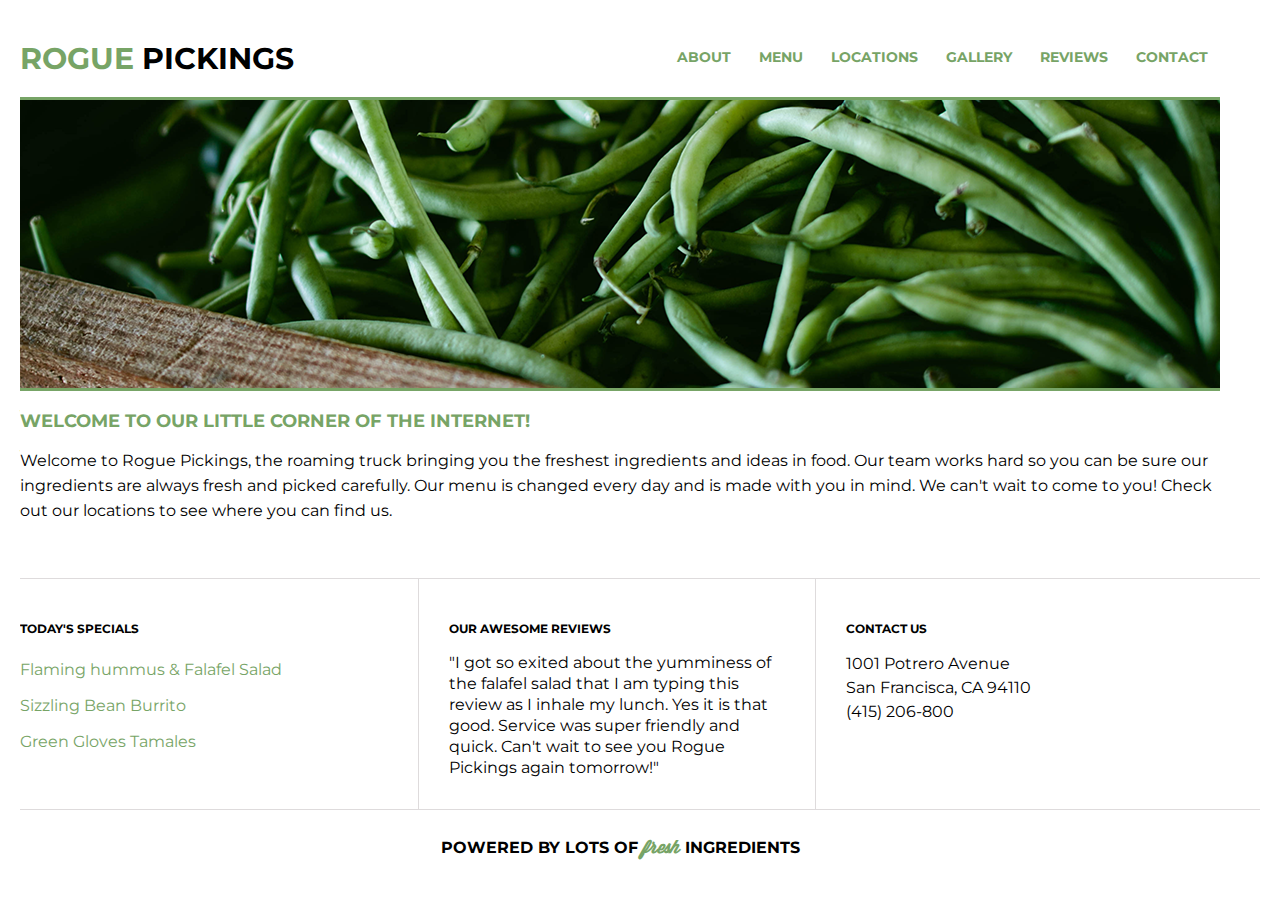
<file: index.html>
<!doctype html>
<html lang="en">
  <head>
    <meta charset= "utf-8"/>
    <title>Rogue Pickings</title>
    <link rel="stylesheet" href="css/normalize.css">
    <link rel="stylesheet" href="css/main.css">
    <link href="https://fonts.googleapis.com/css2?family=Montserrat:wght@400;700&display=swap" rel="stylesheet">

  </head>

<!-- =================== Start of Body =================== -->
  <body>
<!-- =============== Header ================= -->
    <header>

        <div class="full-width">
            <div class = "half-width">
              <h1> <span>Rogue</span> Pickings </h1>
            </div>
            <div class = "half-width">
                <nav>
                    <ul>
                        <li> <a href="about/index.html" id="about-link">About </a></li>
                        <li><a href="menu/index.html"> Menu </a></li>
                        <li> <a href="locations/index.html" id="locations-link"> Locations</a> </li>
                        <li><a href="gallery/index.html"> Gallery </a></li>
                        <li><a href="reviews/index.html"> Reviews </a></li>
                        <li><a href="contact/index.html"> Contact </a></li>
                    </ul>
                </nav>
            </div>
        </div>

    </header>

<!-- ================= Main Body ============ -->
    <main>
      <section id="about">
          <div class= "full-width">
            <img src="img/hero-image.png" alt="about picture"/>
            <h2> Welcome to our little corner of the internet! </h2>
            <p> Welcome to Rogue Pickings, the roaming truck bringing you the freshest ingredients and ideas in food. Our team works hard so you can be
                sure our ingredients are always fresh and picked carefully. Our menu is changed every day and is made with you in mind.
                We can't wait to come to you! Check out our locations to see where you can find us. </p>
          </div>
      </section>


      <section id="details">
          <div class="full-width">
              <div class="third-width" id="specials">
                  <h3> Today's Specials </h3>
                  <ul>
                      <li> Flaming hummus &amp; Falafel Salad </li>
                      <li> Sizzling Bean Burrito </li>
                      <li> Green Gloves Tamales </li>
                  </ul>
              </div>
              <div class="third-width" id="reviews">
                  <h3> Our awesome reviews </h3>
                  <p> "I got so exited about the yumminess of the falafel salad that I am typing this review as I inhale my lunch. Yes it is that good.
                      Service was super friendly and quick. Can't wait to see you Rogue Pickings again tomorrow!" </p>
              </div>
              <div class="third-width" id="contact">
                  <h3> Contact us </h3>
                  <p> 1001 Potrero Avenue <br> San Francisca, CA 94110 <br>(415) 206-800 </p>
              </div>
          </div>
      </section>
<!-- =============== Footer Section =============== -->
      <footer>
        <div class="full-width">
          <p> Powered by lots of <span> fresh </span> ingredients </p>
        </div>
      </footer>

    </main>

  </body>

</html>
</file>
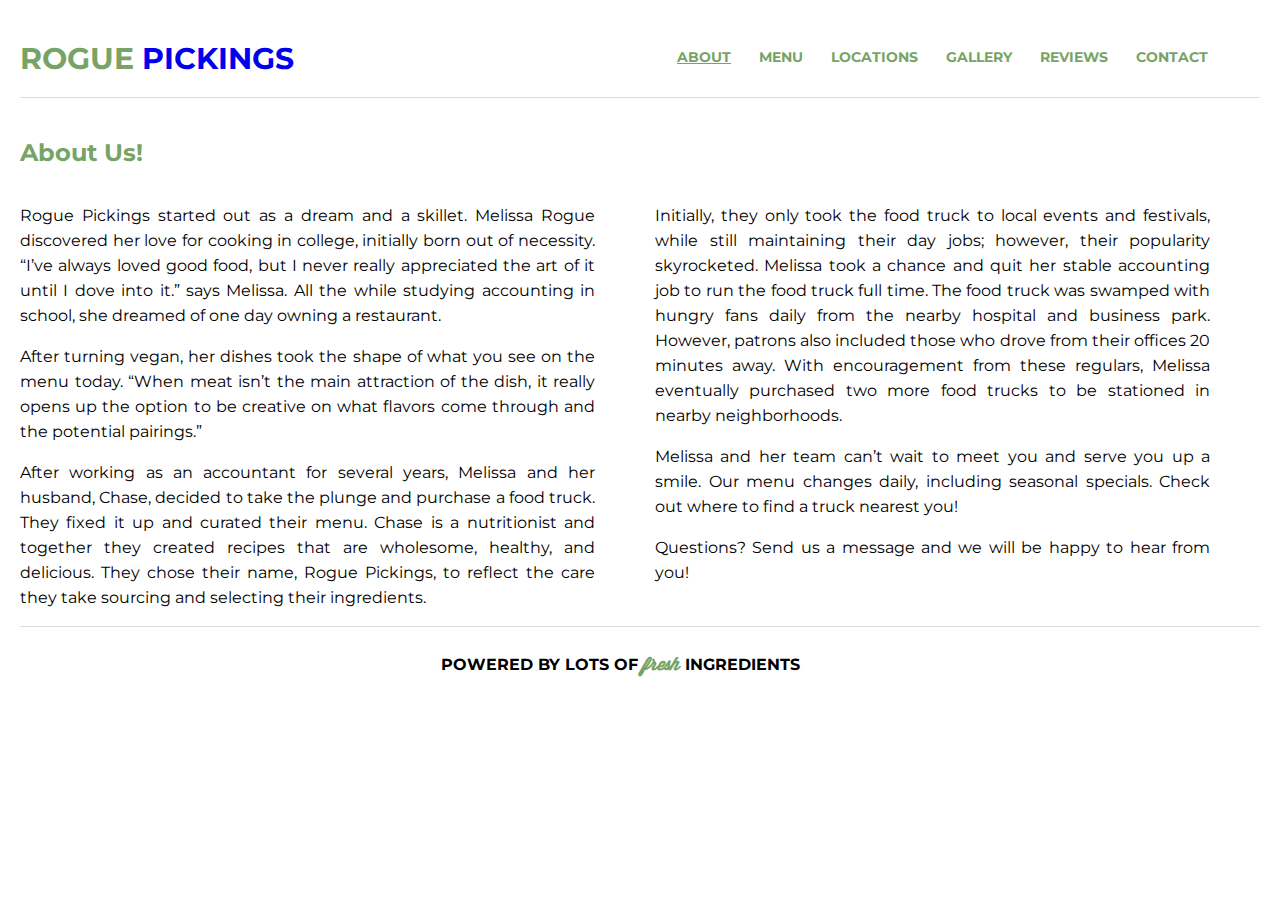
<file: About/index.html>
<!doctype html>
<html lang="en">
  <head>
    <meta charset= "utf-8"/>
    <title>Rogue Pickings| About</title>
    <link rel="stylesheet" href="../css/normalize.css">
    <link rel="stylesheet" href="../css/main.css">
    <link href="https://fonts.googleapis.com/css2?family=Montserrat:wght@400;700&display=swap" rel="stylesheet">

  </head>

<!-- =================== Start of Body =================== -->
  <body id="about-page">
<!-- =============== Header ================= -->
    <header>

        <div class="full-width">
            <div class = "half-width" id="about-header">
              <h1><a href="../index.html"> <span>Rogue</span> Pickings</a> </h1>
            </div>
            <div class = "half-width">
                <nav>
                    <ul>
                        <li class="current"> About </li>
                        <li><a href="../menu/index.html"> Menu </a></li>
                        <li><a href="../locations/index.html"> Locations</a> </li>
                        <li><a href="../gallery/index.html"> Gallery </a></li>
                        <li><a href="../reviews/index.html"> Reviews </a></li>
                        <li><a href="../contact/index.html"> Contact </a></li>
                    </ul>
                </nav>
            </div>
        </div>

    </header>

<!-- ================= Main Body ============ -->
    <main>
      <section id="bio">
        <h2>About Us!</h2>
        <div class="half-width" id ="about-left">
          <p>Rogue Pickings started out as a dream and a skillet. Melissa Rogue discovered her love for cooking in college, initially born out of necessity. “I’ve always loved good food, but I never really appreciated the art of it until I dove into it.” says Melissa. All the while studying accounting in school, she dreamed of one day owning a restaurant.</p>
          <p>After turning vegan, her dishes took the shape of what you see on the menu today. “When meat isn’t the main attraction of the dish, it really opens up the option to be creative on what flavors come through and the potential pairings.”</p>
          <p>After working as an accountant for several years, Melissa and her husband, Chase, decided to take the plunge and purchase a food truck. They fixed it up and curated their menu. Chase is a nutritionist and together they created recipes that are wholesome, healthy, and delicious. They chose their name, Rogue Pickings, to reflect the care they take sourcing and selecting their ingredients.</p>
        </div>
        <div class="half-width" id="about-right">
          <p>Initially, they only took the food truck to local events and festivals, while still maintaining their day jobs; however, their popularity skyrocketed. Melissa took a chance and quit her stable accounting job to run the food truck full time. The food truck was swamped with hungry fans daily from the nearby hospital and business park. However, patrons also included those who drove from their offices 20 minutes away. With encouragement from these regulars, Melissa eventually purchased two more food trucks to be stationed in nearby neighborhoods. </p>
          <p>Melissa and her team can’t wait to meet you and serve you up a smile. Our menu changes daily, including seasonal specials. Check out where to find a truck nearest you! </p>
          <p>Questions? Send us a message and we will be happy to hear from you!</p>
        </div>
      </section>
<!-- =============== Footer Section =============== -->
      <footer>
        <div class="full-width">
          <p> Powered by lots of <span> fresh </span> ingredients </p>
        </div>
      </footer>

    </main>

  </body>

</html>
</file>
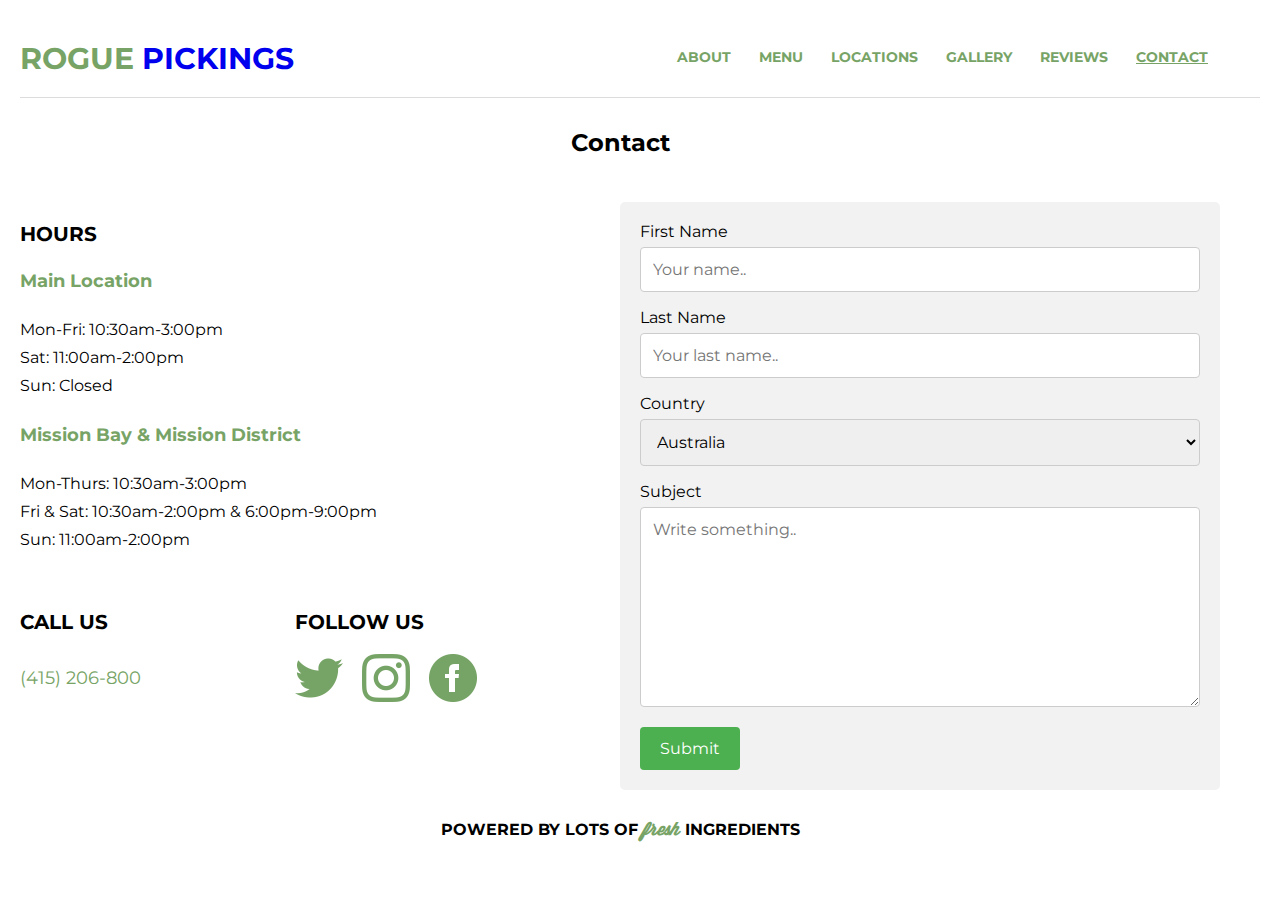
<file: contact/index.html>
<!doctype html>
<html lang="en">
  <head>
    <meta charset= "utf-8"/>
    <title>Rogue Pickings| Contact</title>
    <link rel="stylesheet" href="../css/normalize.css">
    <link rel="stylesheet" href="../css/main.css">
    <link href="https://fonts.googleapis.com/css2?family=Montserrat:wght@400;700&display=swap" rel="stylesheet">

  </head>

<!-- =================== Start of Body =================== -->
  <body id="contact-page">
<!-- =============== Header ================= -->
    <header>

        <div class="full-width">
            <div class = "half-width" id="about-header">
              <h1><a href="../index.html"> <span>Rogue</span> Pickings</a> </h1>
            </div>
            <div class = "half-width">
                <nav>
                    <ul>
                        <li><a href="../about/index.html"> About </a></li>
                        <li><a href="../menu/index.html"> Menu </a></li>
                        <li><a href="../locations/index.html"> Locations</a></li>
                        <li><a href="../gallery/index.html"> Gallery </a></li>
                        <li><a href="../reviews/index.html"> Reviews </a></li>
                        <li class="current"> Contact </li>
                    </ul>
                </nav>
            </div>
        </div>

    </header>

<!-- ================= Main Body ============ -->
    <main>
        <div class="full-width">
          <h2> Contact </h2>
          <div class="half-width">
            <div id="hours">
              <h3>Hours</h3>
                  <h4>Main Location</h4>
                    <p>Mon-Fri: 10:30am-3:00pm <br>
                      Sat: 11:00am-2:00pm<br>
                      Sun: Closed</p>
                  <h4> Mission Bay &amp; Mission District</h4>
                    <p>Mon-Thurs: 10:30am-3:00pm<br>
                      Fri &amp; Sat: 10:30am-2:00pm &amp; 6:00pm-9:00pm<br>
                      Sun: 11:00am-2:00pm</p>
            </div>

            <div id="phone">
              <h3>Call Us</h3>
              <p>(415) 206-800</p>
            </div>

            <div id="social-media">
              <h3>Follow Us</h3>
              <img src='../img/twitter-icon.png' alt="twitter"/>
              <img src='../img/instagram-icon.png' alt="instagram"/>
              <img src='../img/facebook-icon.png' alt="facebook"/>
            </div>

          </div>

          <div class="half-width">
            <div class="container">
                <form action="action_page.php">

                    <label for="fname">First Name</label>
                    <input type="text" id="fname" name="firstname" placeholder="Your name..">

                    <label for="lname">Last Name</label>
                    <input type="text" id="lname" name="lastname" placeholder="Your last name..">

                    <label for="country">Country</label>
                    <select id="country" name="country">
                        <option value="australia">Australia</option>
                        <option value="canada">Canada</option>
                        <option value="usa">USA</option>
                    </select>

                    <label for="subject">Subject</label>
                    <textarea id="subject" name="subject" placeholder="Write something.." style="height:200px"></textarea>

                    <input type="submit" value="Submit">

                </form>
            </div>
          </div>

        </div>



<!-- =============== Footer Section =============== -->
      <footer>
        <div class="full-width">
          <p> Powered by lots of <span> fresh </span> ingredients </p>
        </div>
      </footer>

    </main>

  </body>

</html>
</file>
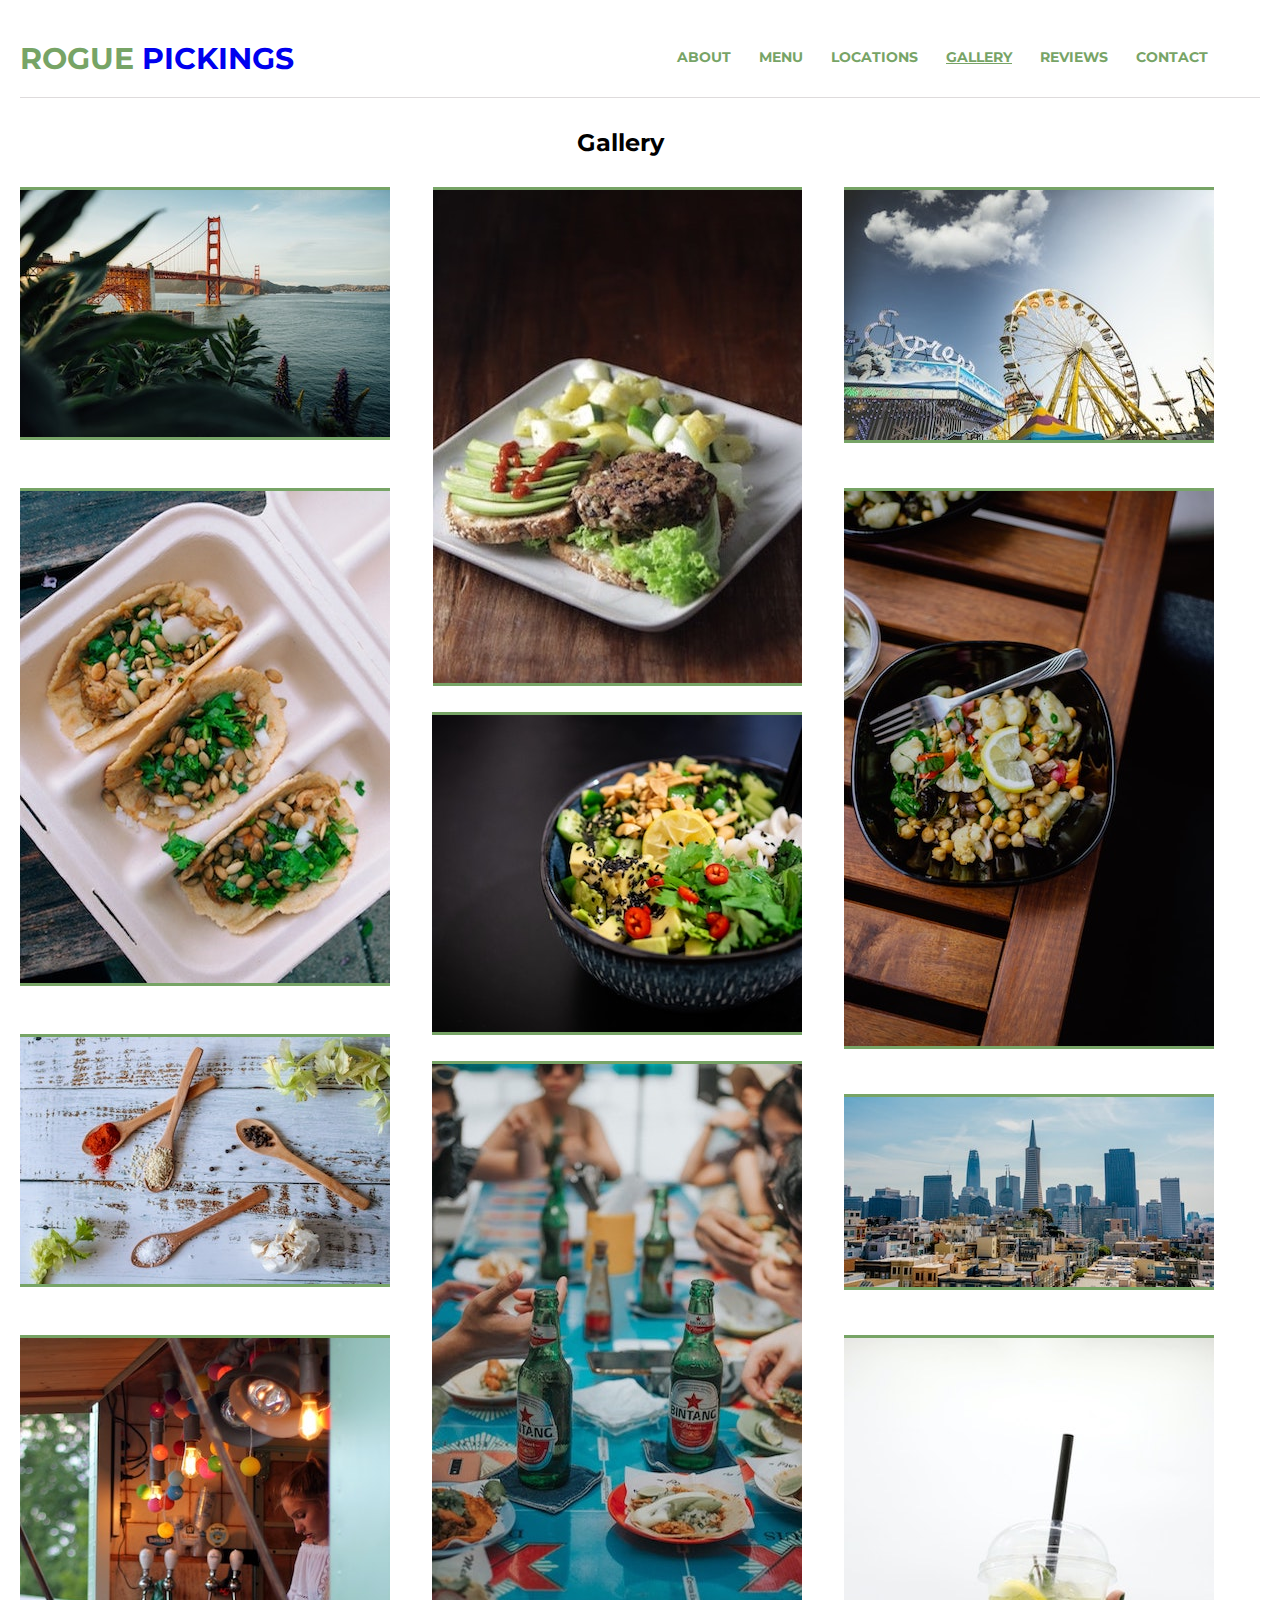
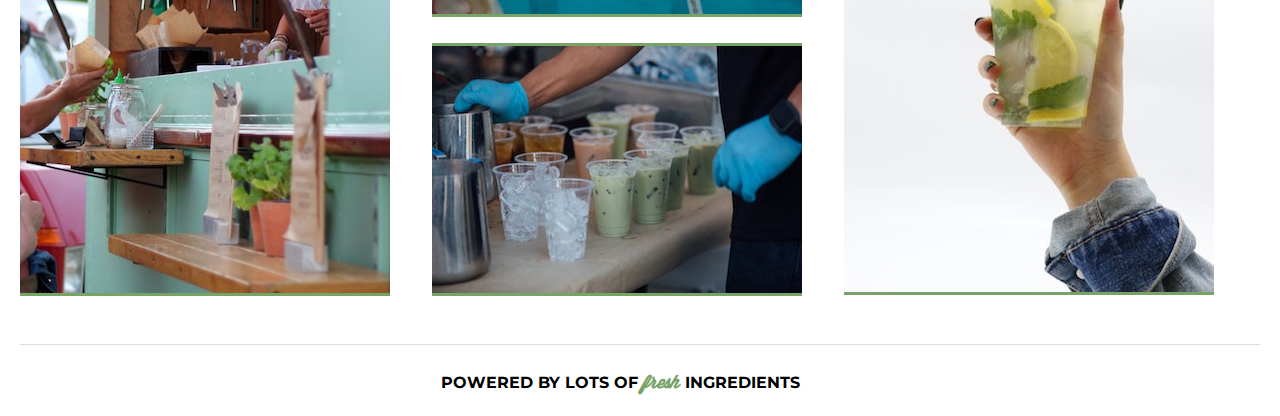
<file: gallery/index.html>
<!doctype html>
<html lang="en">
  <head>
    <meta charset= "utf-8"/>
    <title>Rogue Pickings| Gallery</title>
    <link rel="stylesheet" href="../css/normalize.css">
    <link rel="stylesheet" href="../css/main.css">
    <link href="https://fonts.googleapis.com/css2?family=Montserrat:wght@400;700&display=swap" rel="stylesheet">

  </head>

<!-- =================== Start of Body =================== -->
  <body id="gallery-page">
<!-- =============== Header ================= -->
    <header>

        <div class="full-width">
            <div class = "half-width" id="about-header">
              <h1><a href="../index.html"> <span>Rogue</span> Pickings</a> </h1>
            </div>
            <div class = "half-width">
                <nav>
                    <ul>
                        <li><a href="../about/index.html"> About </a></li>
                        <li><a href="../menu/index.html"> Menu </a></li>
                        <li><a href="../locations/index.html"> Locations</a> </li>
                        <li class="current"> Gallery </li>
                        <li><a href="../reviews/index.html"> Reviews </a></li>
                        <li><a href="../contact/index.html"> Contact </a></li>
                    </ul>
                </nav>
            </div>
        </div>

    </header>

<!-- ================= Main Body ============ -->
    <main>
      <section id="photos">
        <div class="full-width">
          <h2> Gallery </h2>
          <div class="third-width" id="column-one">
            <img src="../img/golden-gate.jpg" alt="Golden Gate Bridge"/>
            <img src="../img/tacos.jpg" alt="Tacos"/>
            <img id="spices" src="../img/spices.jpg" alt="Spices"/>
            <img src="../img/food-truck.jpg" alt="Food Truck"/>
          </div>

          <div class="third-width" id="column-two">
            <img src="../img/vegan-burger.jpg" alt="Vegan Burger"/>
            <img src="../img/avocado-bowl.jpg" alt="Avocado Bowl"/>
            <img id="eating" src="../img/eating.jpg" alt="Friends Eating"/>
            <img src="../img/drinks.jpg" alt="Drinks"/>
          </div>

          <div class="third-width" id="column-three">
            <img src="../img/ferris-wheel.jpg" alt="Ferris Wheel"/>
            <img src="../img/chickpea-salad.jpg" alt="Chickpea Salad"/>
            <img src="../img/skyline.jpg" alt="San Francisco Skyline"/>
            <img src="../img/lemonade.jpg" alt="Lemonade"/>
          </div>
        </div>
      </section>


<!-- =============== Footer Section =============== -->
      <footer>
        <div class="full-width">
          <p> Powered by lots of <span> fresh </span> ingredients </p>
        </div>
      </footer>

    </main>

  </body>

</html>
<!-- Gallery Page -->
</file>
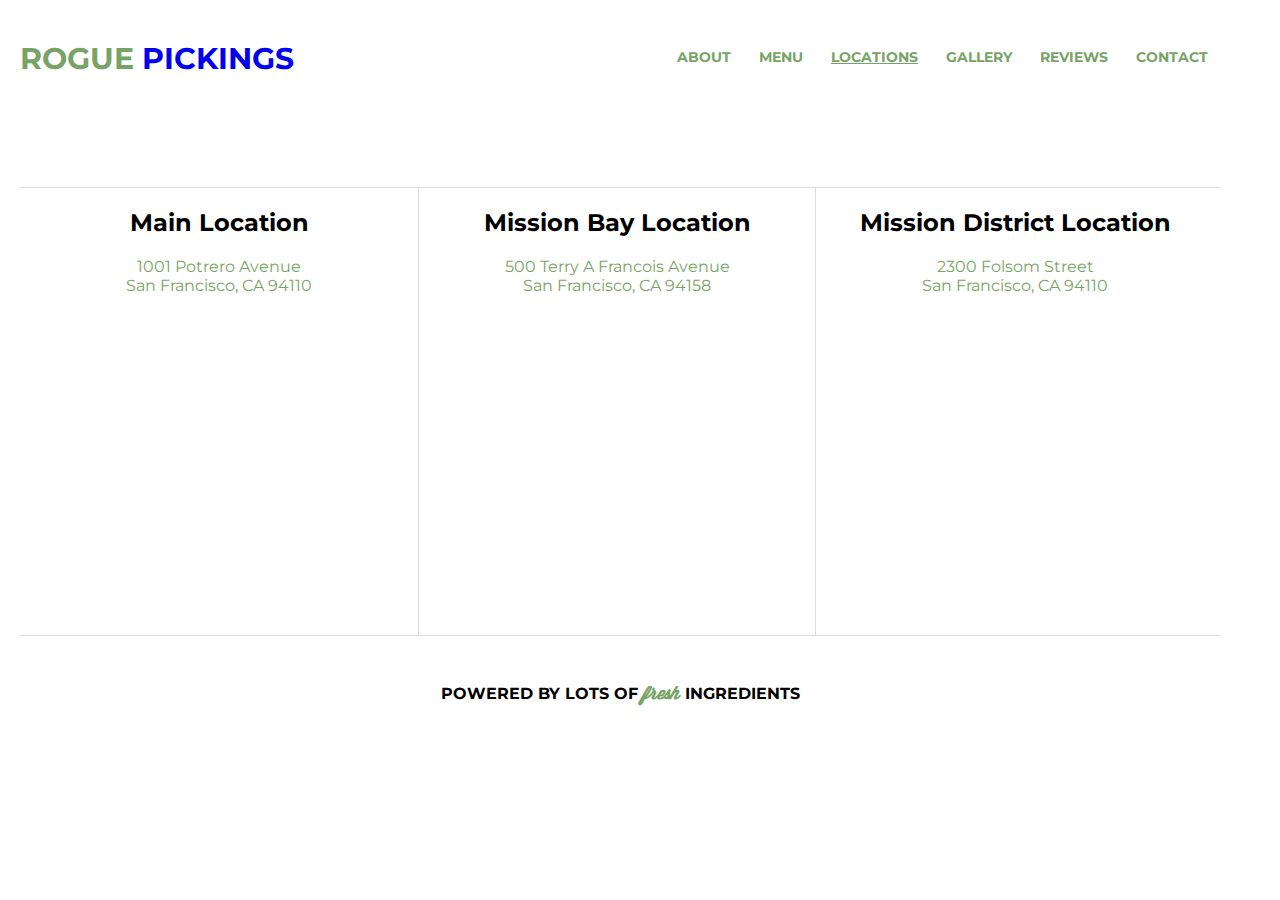
<file: locations/index.html>
<!doctype html>
<html lang="en">
  <head>
    <meta charset= "utf-8"/>
    <title>Rogue Pickings | Locations</title>
    <link rel="stylesheet" href="../css/normalize.css">
    <link rel="stylesheet" href="../css/main.css">
    <link href="https://fonts.googleapis.com/css2?family=Montserrat:wght@400;700&display=swap" rel="stylesheet">

  </head>
<!-- ================= Start of Body ====================== -->
<body>
  <header>
      <div class="full-width" >
          <div class="half-width" id="locations-header">
              <h1> <a href="../index.html"> <span>Rogue</span> Pickings </a></h1>
          </div>
          <div class= "half-width">
            <nav>
                <ul>
                    <li><a href="../about/index.html">About</a> </li>
                    <li><a href="../menu/index.html"> Menu </a></li>
                    <li class="current"> Locations </li>
                    <li><a href="../gallery/index.html"> Gallery </a></li>
                    <li><a href="../reviews/index.html"> Reviews </a></li>
                    <li><a href="../contact/index.html"> Contact </a></li>
                </ul>
            </nav>
          </div>
      </div>
  </header>

<!-- =================== Main body ================== -->
  <main>
      <div class ="full-width" id="locations">
          <div class="third-width" id="main-loc">
            <h2> Main Location </h2>
            <a href="https://www.google.com/maps/place/1001+Potrero+Ave,+San+Francisco,+CA+94110/@37.7488805,-122.4128452,14z/data=!4m5!3m4!1s0x808f7e4a4450cba5:0x9ec273cc2c2ffa54!8m2!3d37.7557265!4d-122.4047381" target= "_BLANK"> <p> 1001 Potrero Avenue <br> San Francisco, CA 94110 </p> </a>
            <iframe src="https://www.google.com/maps/embed?pb=!1m18!1m12!1m3!1d24639.754998739787!2d-122.41284522500177!3d37.74888053975412!2m3!1f0!2f0!3f0!3m2!1i1024!2i768!4f13.1!3m3!1m2!1s0x808f7e4a4450cba5%3A0x9ec273cc2c2ffa54!2s1001%20Potrero%20Ave%2C%20San%20Francisco%2C%20CA%2094110!5e0!3m2!1sen!2sus!4v1586978132134!5m2!1sen!2sus" width="600" height="450" frameborder="0" style="border:0;" allowfullscreen="" aria-hidden="false" tabindex="0"></iframe>
          </div>
          <div class="third-width" id="mis-bay-loc">
            <h2> Mission Bay Location </h2>
            <a href="https://www.google.com/maps/place/500+Terry+A+Francois+Blvd,+San+Francisco,+CA+94158/@37.770376,-122.3893135,17z/data=!3m1!4b1!4m5!3m4!1s0x808f7fc4fe7ace37:0xfa1746dd4faeb818!8m2!3d37.7703718!4d-122.3871248" target="_BLANK"><p> 500 Terry A Francois Avenue <br> San Francisco, CA 94158 </p></a>
            <iframe src="https://www.google.com/maps/embed?pb=!1m18!1m12!1m3!1d3153.8388763343355!2d-122.38931348506675!3d37.77037602018627!2m3!1f0!2f0!3f0!3m2!1i1024!2i768!4f13.1!3m3!1m2!1s0x808f7fc4fe7ace37%3A0xfa1746dd4faeb818!2s500%20Terry%20A%20Francois%20Blvd%2C%20San%20Francisco%2C%20CA%2094158!5e0!3m2!1sen!2sus!4v1586978660558!5m2!1sen!2sus" width="600" height="450" frameborder="0" style="border:0;" allowfullscreen="" aria-hidden="false" tabindex="0"></iframe>
          </div>
          <div class="third-width" id="mis-dist-loc">
            <h2> Mission District Location </h2>
            <a href="https://www.google.com/maps/place/2300+Folsom+St,+San+Francisco,+CA+94110/@37.7602653,-122.4173649,17z/data=!3m1!4b1!4m5!3m4!1s0x808f7e3a483c7eff:0xa79753ba7c796f55!8m2!3d37.7602611!4d-122.4151762" target="_BLANK"> <p> 2300 Folsom Street <br> San Francisco, CA 94110 </p> </a>
            <iframe src="https://www.google.com/maps/embed?pb=!1m18!1m12!1m3!1d3154.270064875543!2d-122.41736488506723!3d37.760265320767914!2m3!1f0!2f0!3f0!3m2!1i1024!2i768!4f13.1!3m3!1m2!1s0x808f7e3a483c7eff%3A0xa79753ba7c796f55!2s2300%20Folsom%20St%2C%20San%20Francisco%2C%20CA%2094110!5e0!3m2!1sen!2sus!4v1586978835815!5m2!1sen!2sus" width="600" height="450" frameborder="0" style="border:0;" allowfullscreen="" aria-hidden="false" tabindex="0"></iframe>
          </div>
      </div>

  <!-- =============== Footer Section =============== -->
        <footer>
          <div class="full-width">
            <p> Powered by lots of <span> fresh </span> ingredients </p>
          </div>
        </footer>
    </main>
</body>
</file>
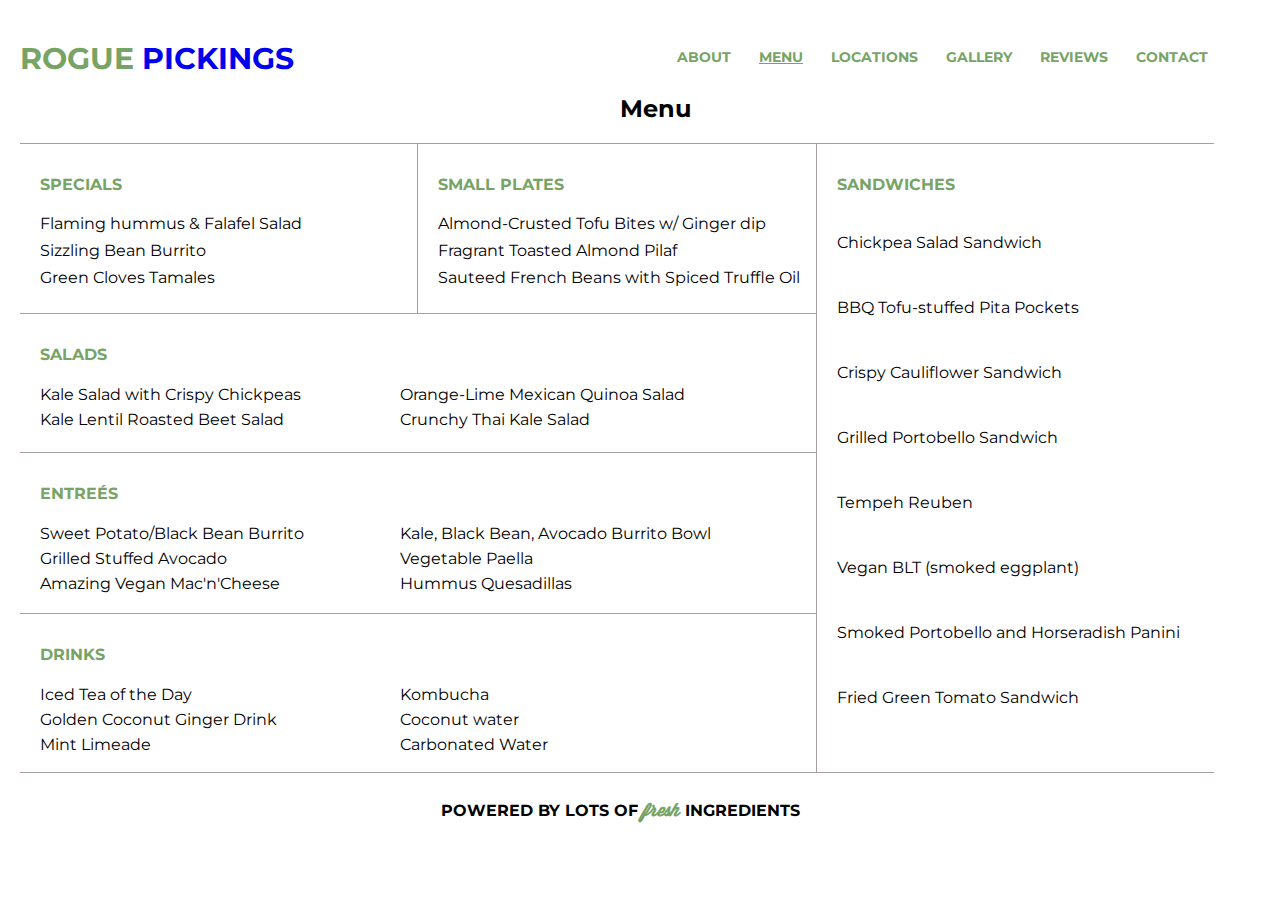
<file: menu/index.html>
<!doctype html>
<html lang="en">
  <head>
    <meta charset= "utf-8"/>
    <title>Rogue Pickings| Menu</title>
    <link rel="stylesheet" href="../css/normalize.css">
    <link rel="stylesheet" href="../css/main.css">
    <link href="https://fonts.googleapis.com/css2?family=Montserrat:wght@400;700&display=swap" rel="stylesheet">

  </head>

<!-- =================== Start of Body =================== -->
  <body id="menu-page">
<!-- =============== Header ================= -->
    <header>

        <div class="full-width">
            <div class = "half-width" id="menu-header">
              <h1><a href="../index.html"> <span>Rogue</span> Pickings</a> </h1>
            </div>
            <div class = "half-width">
                <nav>
                    <ul>
                        <li><a href="../about/index.html"> About</a></li>
                        <li class="current"> Menu </li>
                        <li> <a href="../locations/index.html"> Locations</a> </li>
                        <li><a href="../gallery/index.html"> Gallery </a></li>
                        <li><a href="../reviews/index.html"> Reviews </a></li>
                        <li><a href="../contact/index.html"> Contact </a></li>
                    </ul>
                </nav>
            </div>
        </div>

    </header>

<!-- ================= Main Body ============ -->
    <main>
      <section>
        <h2>Menu</h2>
          <div class="third-width" id="specials-menu">
            <h3>Specials</h3>
            <p>
              Flaming hummus &amp; Falafel Salad <br>
              Sizzling Bean Burrito <br>
              Green Cloves Tamales
            </p>
          </div>

          <div class="third-width" id="small-plates">
            <h3>Small Plates</h3>
            <p>
              Almond-Crusted Tofu Bites w/ Ginger dip <br>
              Fragrant Toasted Almond Pilaf <br>
              Sauteed French Beans with Spiced Truffle Oil
            </p>
          </div>

          <div class="third-width" id="sandwiches">
            <h3>Sandwiches</h3>
            <p>
              Chickpea Salad Sandwich <br>
              BBQ Tofu-stuffed Pita Pockets <br>
              Crispy Cauliflower Sandwich<br>
              Grilled Portobello Sandwich <br>
              Tempeh Reuben <br>
              Vegan BLT (smoked eggplant)<br>
              Smoked Portobello and Horseradish Panini<br>
              Fried Green Tomato Sandwich
            </p>
          </div>


          <div class="two-third-width" id="salads">
            <h3>Salads</h3>
            <div class="left-column third-width">
              <p>
                Kale Salad with Crispy Chickpeas <br>
                Kale Lentil Roasted Beet Salad <br>
              </p>
            </div>
            <div class="right-column third-width">
              <p>
                Orange-Lime Mexican Quinoa Salad <br>
                Crunchy Thai Kale Salad <br>
              </p>
            </div>
          </div>

          <div class="two-third-width" id="entrees">
            <h3>Entre&eacute;s</h3>
            <div class="left-column third-width">
              <p>
                Sweet Potato/Black Bean Burrito <br>
                Grilled Stuffed Avocado <br>
                Amazing Vegan Mac'n'Cheese
              </p>
            </div>
            <div class="right-column third-width">
              <p>
                Kale, Black Bean, Avocado Burrito Bowl <br>
                Vegetable Paella <br>
                Hummus Quesadillas
              </p>
            </div>
          </div>

          <div class="two-third-width" id="drinks">
            <h3>Drinks</h3>
            <div class="left-column third-width">
              <p>
                Iced Tea of the Day <br>
                Golden Coconut Ginger Drink <br>
                Mint Limeade
              </p>
            </div>
            <div class="right-column third-width">
              <p>
                Kombucha<br>
                Coconut water<br>
                Carbonated Water
              </p>
            </div>
          </div>

      </section>
<!-- =============== Footer Section =============== -->
      <footer>
        <div class="full-width">
          <p> Powered by lots of <span> fresh </span> ingredients </p>
        </div>
      </footer>

    </main>

  </body>

</html>
</file>
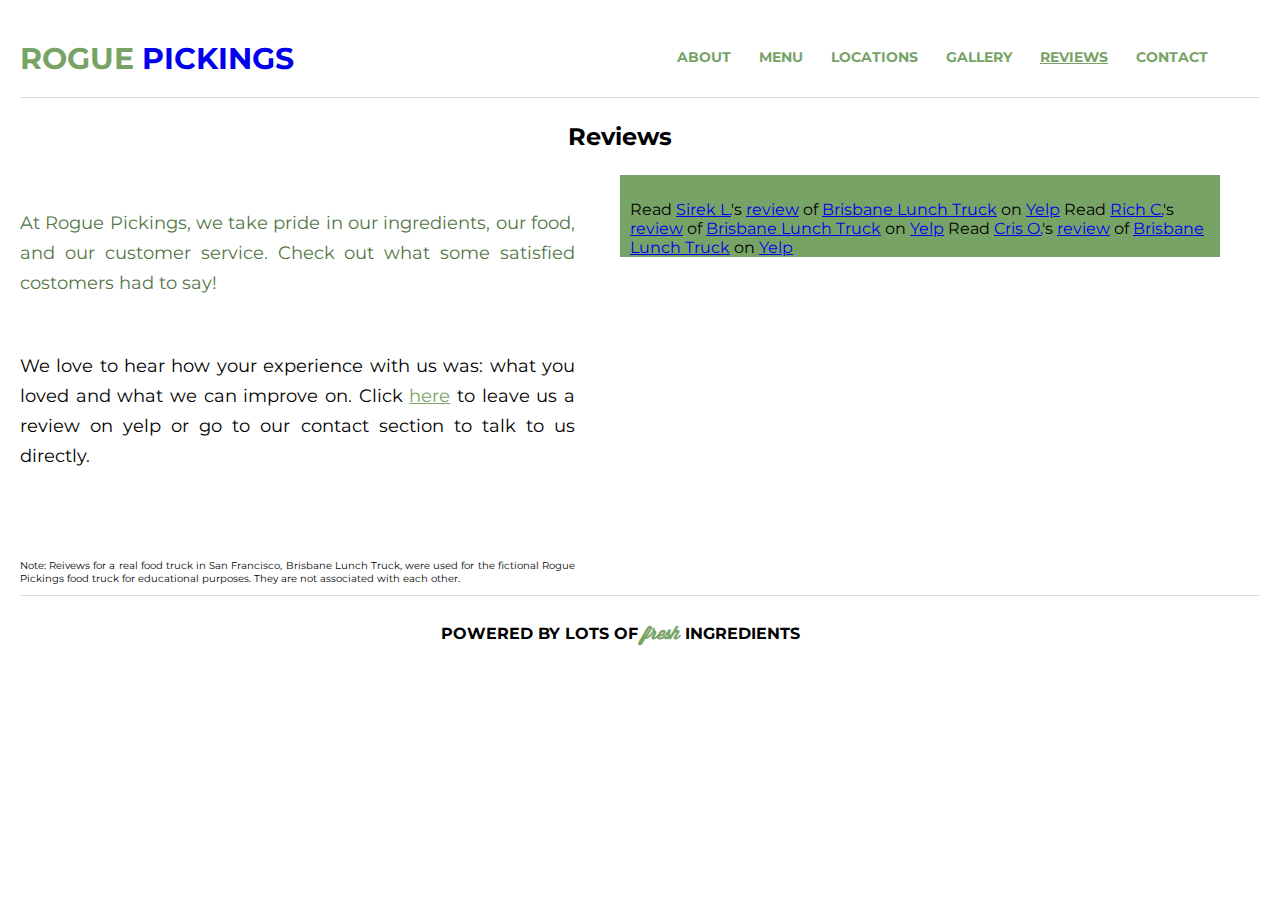
<file: reviews/index.html>
<!doctype html>
<html lang="en">
  <head>
    <meta charset= "utf-8"/>
    <title>Rogue Pickings| Gallery</title>
    <link rel="stylesheet" href="../css/normalize.css">
    <link rel="stylesheet" href="../css/main.css">
    <link href="https://fonts.googleapis.com/css2?family=Montserrat:wght@400;700&display=swap" rel="stylesheet">

  </head>

<!-- =================== Start of Body =================== -->
  <body id="reviews-page">
<!-- =============== Header ================= -->
    <header>

        <div class="full-width">
            <div class = "half-width" id="about-header">
              <h1><a href="../index.html"> <span>Rogue</span> Pickings</a> </h1>
            </div>
            <div class = "half-width">
                <nav>
                    <ul>
                        <li><a href="../about/index.html"> About </a></li>
                        <li><a href="../menu/index.html"> Menu </a></li>
                        <li><a href="../locations/index.html"> Locations</a></li>
                        <li><a href="../gallery/index.html"> Gallery </a></li>
                        <li class="current"> Reviews </li>
                        <li><a href="../contact/index.html"> Contact </a></li>
                    </ul>
                </nav>
            </div>
        </div>

    </header>

<!-- ================= Main Body ============ -->
    <main>
        <div class="full-width">
          <h2> Reviews </h2>
          <div class="half-width">
            <div id="review-intro">
              <p id="opening-line">At Rogue Pickings, we take pride in our ingredients, our food, and our customer service. Check out what some satisfied costomers had to say!</p>
              <p>We love to hear how your experience with us was: what you loved and what we can improve on. Click <a href="https://www.yelp.com/biz/brisbane-lunch-truck-brisbane">here</a> to leave us a review on yelp or go to our contact section to talk to us directly. </p>
            </div>
            <p id="disclaimer">Note: Reivews for a real food truck in San Francisco, Brisbane Lunch Truck, were used for the fictional Rogue Pickings food truck for educational purposes. They are not associated with each other.</p>
          </div>

          <div class="half-width" id="review-section">
            <span class="yelp-review" data-review-id="GsGNBRR0oLo6HN0MMzTzJg" data-hostname="www.yelp.com">Read <a href="https://www.yelp.com/user_details?userid=RwrLRsAfUaQH8uv0Gg4d6A" rel="nofollow noopener">Sirek L.</a>'s <a href="https://www.yelp.com/biz/brisbane-lunch-truck-brisbane?hrid=GsGNBRR0oLo6HN0MMzTzJg" rel="nofollow noopener">review</a> of <a href="https://www.yelp.com/biz/Zo9QI6EcLDl_4T6_s7Hy-A" rel="nofollow noopener">Brisbane Lunch Truck</a> on <a href="https://www.yelp.com" rel="nofollow noopener">Yelp</a><script async="async" src="https://www.yelp.com/embed/widgets.js" type="text/javascript"></script></span>
            <span class="yelp-review" data-review-id="QIZGjhehqD_z_z17gRHwjg" data-hostname="www.yelp.com">Read <a href="https://www.yelp.com/user_details?userid=YSdPVfeZoHmCopXg78jwxw" rel="nofollow noopener">Rich C.</a>'s <a href="https://www.yelp.com/biz/brisbane-lunch-truck-brisbane?hrid=QIZGjhehqD_z_z17gRHwjg" rel="nofollow noopener">review</a> of <a href="https://www.yelp.com/biz/Zo9QI6EcLDl_4T6_s7Hy-A" rel="nofollow noopener">Brisbane Lunch Truck</a> on <a href="https://www.yelp.com" rel="nofollow noopener">Yelp</a><script async="async" src="https://www.yelp.com/embed/widgets.js" type="text/javascript"></script></span>
            <span class="yelp-review" data-review-id="wbKRhntLgptJR0c9TIrVng" data-hostname="www.yelp.com">Read <a href="https://www.yelp.com/user_details?userid=DAT4L192Qz7JjkOS1wPI8g" rel="nofollow noopener">Cris O.</a>'s <a href="https://www.yelp.com/biz/brisbane-lunch-truck-brisbane?hrid=wbKRhntLgptJR0c9TIrVng" rel="nofollow noopener">review</a> of <a href="https://www.yelp.com/biz/Zo9QI6EcLDl_4T6_s7Hy-A" rel="nofollow noopener">Brisbane Lunch Truck</a> on <a href="https://www.yelp.com" rel="nofollow noopener">Yelp</a><script async="async" src="https://www.yelp.com/embed/widgets.js" type="text/javascript"></script></span>
          </div>
        </div>



<!-- =============== Footer Section =============== -->
      <footer>
        <div class="full-width">
          <p> Powered by lots of <span> fresh </span> ingredients </p>
        </div>
      </footer>

    </main>

  </body>

</html>
</file>
<file: css/main.css>
/* =========== Base Styles ========== */
@font-face{
	font-family: 'Wisdom Script';
	src: url('../fonts/wisdom-script.otf') format('opentype');
}
body{
 font-family:'Montserrat', sans-serif;
 color: black;
}


/* ======== Grid  =========== */

body{
  margin: 20px;
}

.full-width{
  width: 1200px;
}

.half-width{
  width: 600px;
  float: left;
}

.third-width{
  width: 398px;
  float: left
}

.two-third-width{
	width: 796px;
	float: left
}

footer{
  clear: both;
}

/* ============= Header ================ */
header span{
  color: #77a466;
	clear: both;
	overflow: auto;
}
header h1{
  font-size: 30px;
  text-transform: uppercase;
}

nav{
  color: #77a466;
  float: right;
}

nav ul li{
  display: inline-block;
  font-size: 14px;
  font-weight: bold;
  padding: 12px;
  text-transform: uppercase;
}

nav a:link, nav a:visited, nav a:active{
	text-decoration: none;
	color: #77a466;
}

nav a:hover{
	text-decoration: underline;
}
/* ====== About ========== */
#about{
  padding: 39px 0;
}

img{
  border-top: 3px solid #77a466;
  border-bottom: 3px solid #77a466;
}

#about h2{
  color: #77a466;
  font-size: 18px;
  text-transform: uppercase;
}

#about p{
  font-size: 16px;
  line-height: 25px;
}

/* ========== Details ======== */
h3{
  font-size: 12px;
  text-transform: uppercase;
}

.third-width{
  box-sizing: border-box;
}

#details{
  border-top: 1px solid #dedbdc;
  border-bottom: 1px solid #dedbdc;
  overflow: auto;
}

#specials{
  padding: 30px 0;

}

#specials ul li{
  color: #77a466;
  list-style: none;
  font-size: 16px;
  line-height: 36px;
}

#specials ul{
  padding: 0px;
}

#reviews{
  border-left: 1px solid #dedbdc;
  border-right: 1px solid #dedbdc;
  padding: 30px 30px 15px 30px;
}

#reviews p{
  font-size: 16px;
  line-height: 21px;
}

#contact{
  padding: 30px;
}

#contact p{
  font-size: 16px;
  line-height: 24px;
}

/* ================= Footer ================== */
footer{
  padding: 10px 0 0 0;
}

footer p{
  font-size: 16px;
  line-height: 23px;
  text-transform: uppercase;
  text-align: center;
  font-weight: 700;
}

footer span{
  color: #77a466;
  font-family: 'Wisdom Script', cursive;
  font-size: 18px;
  text-transform: lowercase;
}


/* ================= LOCATIONS PAGE ====================== */
#locations-header{
	padding-bottom: 90px;
}

#locations-header a:link{
	text-decoration: none;
}

#locations-header a:visited{
	color: inherit;
}

.current{
	text-decoration: underline;
}

#locations{
	border-top: 1px solid #dedbdc;
	border-bottom: 1px solid #dedbdc;
	overflow: auto;
	text-align: center;
	box-sizing: border-box;
	margin: 40px 0 20px 0;
}

#main-loc iframe{
	width: 300px;
	height: 300px;
	padding: 10px 0 10px 0;
}

#main-loc a{
	text-decoration: none;
	color: #77a466;
}

#mis-bay-loc{
	border-left: 1px solid #dedbdc;
  border-right: 1px solid #dedbdc;
}

#mis-bay-loc iframe{
	width: 300px;
	height: 300px;
	padding: 10px 0 10px 0;
}

#mis-bay-loc a{
	text-decoration: none;
	color: #77a466;
}

#mis-dist-loc iframe{
	width: 300px;
	height: 300px;
	padding: 10px 0 10px 0;
}

#mis-dist-loc a{
	text-decoration: none;
	color: #77a466;
}

/***************** ABOUT PAGE *******************/
#about-header a:link{
	text-decoration: none;
}

#about-header a:visited{
	color: inherit;
}

#about-page main{
	clear: both;
}

#about-page h2{
	color: #77a466;
	text-align: left;
	padding-top: 20px;
}

#bio{
	border-top: 1px solid #dedbdc;
	border-bottom: 1px solid #dedbdc;
	overflow: auto;
}

#about-left{
	padding-right: 25px;
	box-sizing: border-box;
}

#about-right{
	padding-left: 35px;
	padding-right: 10px;
	box-sizing: border-box;
}

#bio p{
	line-height: 25px;
	text-align: justify;
}

/******************** MENU PAGE ********************/
#menu-header{
	clear:both;
}

#menu-header a:link{
	text-decoration: none;
}

#menu-header a:visited{
	color: inherit;
}

#specials-menu{
	height: 170px;
	border-top:1px solid #a69ea0;
	border-right: 1px solid #a69ea0;
}

#small-plates{
	height: 170px;
	border-top:1px solid #a69ea0;
}

#sandwiches{
	float: right;
	height: 630px;
	width: 398px;
	margin-right: 46px;
	border-top:1px solid #a69ea0;
	border-left: 1px solid #a69ea0;
	border-bottom: 1px solid #a69ea0;
}

#salads{
	height: 140px;
	border-top:1px solid #a69ea0;
	border-bottom: 1px solid #a69ea0;
	overflow: auto;
}

#entrees{
	height: 160px;
	overflow: auto;
}

#drinks{
	height: 160px;
	border-top:1px solid #a69ea0;
	border-bottom: 1px solid #a69ea0;
	overflow: auto;
}

#specials-menu, #small-plates, #sandwiches, #salads, #entrees, #drinks{
	box-sizing: border-box;
}

#specials-menu, #small-plates, #sandwiches{
	padding: 15px 0 0 20px;
}

#specials-menu p, #small-plates p{
	line-height: 27px;
}

#sandwiches p{
	line-height: 65px;
}

#salads, #entrees, #drinks{
	padding: 15px 0 0 20px;
}

.left-column, .right-column{
	width: 360px;
}

#salads p, #entrees p, #drinks p{
	margin-top: 2px;
	line-height: 25px;
}

#menu-page h3{
	color: #77a466;
	font-size: 16px;
}


/***************** Gallery Page **************/
#gallery-page header {
	clear: both;
	overflow:auto;
	border-bottom: 1px solid #dedbdc;
}

#gallery-page h2 {
	margin: 30px 0;
	text-align: center;
}

#gallery-page #column-two {
	text-align: center;
}

#gallery-page #column-three {
	text-align: right;
}

#gallery-page #column-one img {
	margin-bottom: 44px;
}

#gallery-page #column-two img {
	margin-bottom: 22px;
}

#gallery-page #column-three img {
	margin-bottom: 41px;
}

#gallery-page footer {
	margin-top: 0;
	border-top: 1px solid #dedbdc;
}

/**************** Reviews Page ***************/
#reviews-page header {
	clear: both;
	overflow:auto;
	border-bottom: 1px solid #dedbdc;
}

#reviews-page h2 {
	text-align: center;
	padding: 4px 0;
}

#review-intro {
	padding-right: 45px;
	box-sizing: border-box;
	text-align: justify;

}

#review-intro p{
	font-size: 18px;
	padding: 15px 0 20px 0;
	line-height: 30px;
}

#opening-line{
	color: #537646;
}

#review-intro a{
	color: #77a466;
}

#disclaimer {
	font-size: 10px;
	padding-top: 50px;
	padding-right: 45px;
	text-align: justify;
	vertical-align: bottom;
}

#review-section {
	box-sizing: border-box;
	padding: 25px 10px 0 10px;
	background-color: #77a466;
}

#review-section iframe {
	margin-bottom: 30px;
}

#reviews-page footer {
	border-top: 1px solid #dedbdc;
}

/********* Contact Section **********/
#contact-page header {
	clear: both;
	overflow: auto;
	border-bottom: 1px solid #dedbdc;
}

#contact-page h2 {
	text-align: center;
	padding: 10px 0 25px 0;
}

#phone {
	padding: 20px 0;
	width: 275px;
	float: left;
	box-sizing: border-box;
}

#social-media {
	width: 325px;
	float: left;
	box-sizing: border-box;
	padding: 20px 0;
}

#contact-page h3 {
	font-size: 20px;
}

#contact-page h4 {
	font-size: 18px;
	color: #77a466;
}

#contact-page p {
	line-height: 28px;
}

#phone p{
	color: #77a466;
	font-size: 18px;
	padding-top: 10px;
}

#contact-page img {
	border: none;
	padding-right: 15px;
}
/* Style inputs with type="text", select elements and textareas */
input[type=text], select, textarea {
  width: 100%; /* Full width */
  padding: 12px; /* Some padding */
  border: 1px solid #ccc; /* Gray border */
  border-radius: 4px; /* Rounded borders */
  box-sizing: border-box; /* Make sure that padding and width stays in place */
  margin-top: 6px; /* Add a top margin */
  margin-bottom: 16px; /* Bottom margin */
  resize: vertical /* Allow the user to vertically resize the textarea (not horizontally) */
}

/* Style the submit button with a specific background color etc */
input[type=submit] {
  background-color: #4CAF50;
  color: white;
  padding: 12px 20px;
  border: none;
  border-radius: 4px;
  cursor: pointer;
}

/* When moving the mouse over the submit button, add a darker green color */
input[type=submit]:hover {
  background-color: #45a049;
}

/* Add a background color and some padding around the form */
.container {
  border-radius: 5px;
  background-color: #f2f2f2;
  padding: 20px;
}
</file>
